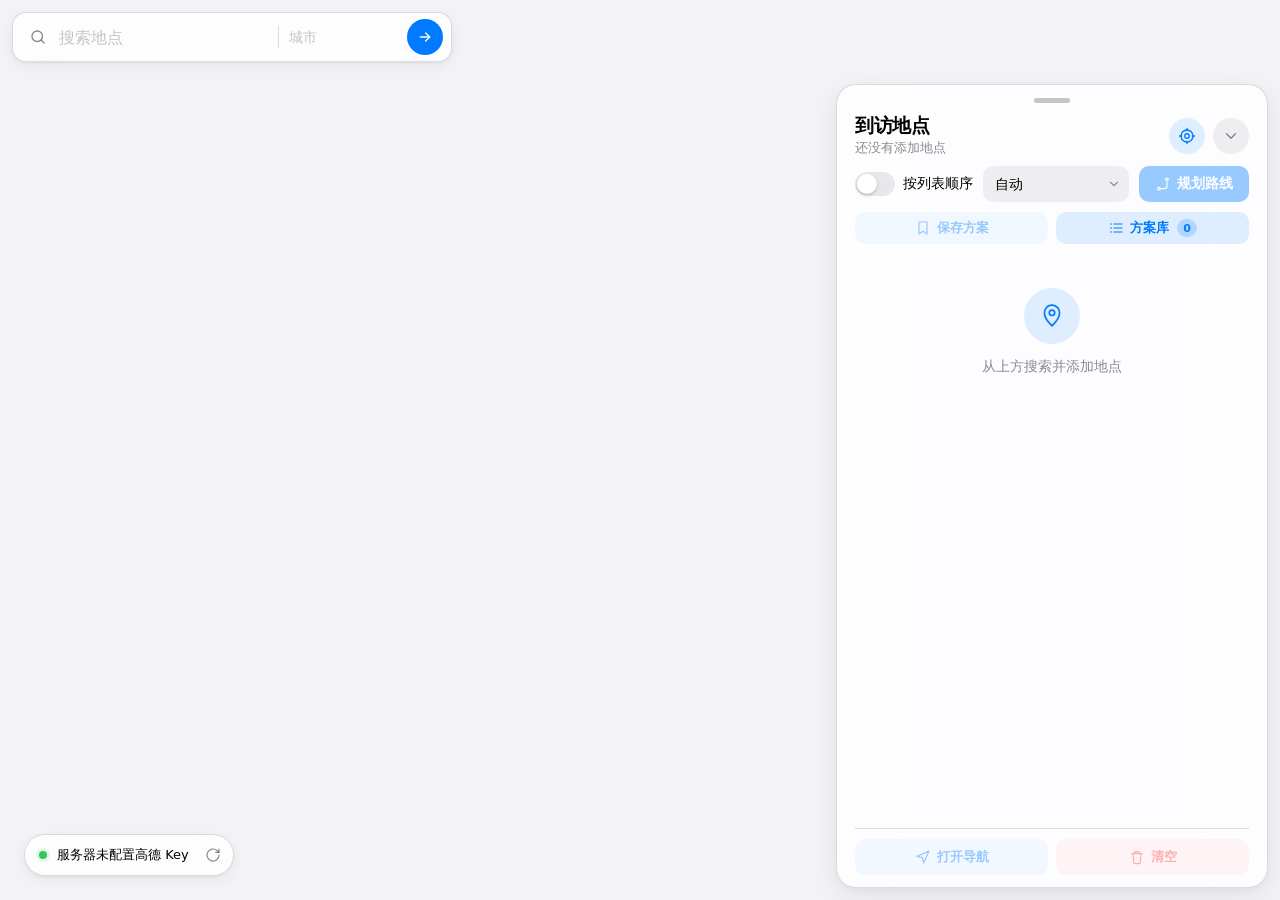
<file: index.html>
<!doctype html>
<html lang="zh-CN">
  <head>
    <meta charset="utf-8" />
    <meta name="viewport" content="width=device-width, initial-scale=1" />
    <title>PinPath · 多点路线规划</title>
    <link rel="icon" type="image/png" sizes="32x32" href="./icons/icon-32.png" />
    <link rel="apple-touch-icon" sizes="180x180" href="./icons/icon-180.png" />
    <meta http-equiv="refresh" content="0; url=./route-planner.html" />
  </head>
  <body>
    <p><a href="./route-planner.html">打开 PinPath</a></p>
  </body>
</html>
</file>
<file: route-planner.css>
/* =========================================================================
   Apple Maps 风格 设计系统
   ========================================================================= */
:root {
  color-scheme: light dark;

  /* —— Apple System Colors (Light) —— */
  --label: #000;
  --label-secondary: rgba(60, 60, 67, 0.6);
  --label-tertiary: rgba(60, 60, 67, 0.3);
  --separator: rgba(60, 60, 67, 0.18);
  --separator-opaque: rgba(198, 198, 200, 1);

  --bg-base: #f2f2f7;             /* 系统分组背景 */
  --bg-elevated: #ffffff;
  --bg-tinted-fill: rgba(120, 120, 128, 0.12);  /* 输入框 / 字段 */
  --bg-secondary-fill: rgba(120, 120, 128, 0.16);

  --panel-glass: rgba(255, 255, 255, 0.72);
  --panel-glass-strong: rgba(255, 255, 255, 0.86);
  --panel-glass-dark: rgba(28, 28, 30, 0.78);

  /* —— System Colors —— */
  --blue: #007aff;
  --blue-hover: #0a84ff;
  --green: #34c759;
  --red: #ff3b30;
  --orange: #ff9500;
  --yellow: #ffcc00;

  --blue-tint: rgba(0, 122, 255, 0.12);
  --red-tint: rgba(255, 59, 48, 0.12);
  --green-tint: rgba(52, 199, 89, 0.14);
  --orange-tint: rgba(255, 149, 0, 0.14);

  /* —— Radii —— */
  --r-sm: 8px;
  --r-md: 10px;
  --r-lg: 14px;
  --r-xl: 20px;
  --r-pill: 999px;

  /* —— Shadows —— */
  --shadow-sm: 0 1px 2px rgba(0, 0, 0, 0.04);
  --shadow-md: 0 1px 3px rgba(0, 0, 0, 0.06), 0 4px 14px rgba(0, 0, 0, 0.06);
  --shadow-lg: 0 8px 28px rgba(0, 0, 0, 0.08), 0 2px 6px rgba(0, 0, 0, 0.04);
  --shadow-sheet: 0 -8px 32px rgba(0, 0, 0, 0.08), 0 -1px 0 rgba(0, 0, 0, 0.04);
  --shadow-marker: 0 2px 6px rgba(0, 0, 0, 0.18), 0 4px 12px rgba(0, 0, 0, 0.16);

  /* —— Type —— */
  --font:
    -apple-system, BlinkMacSystemFont, "SF Pro Text", "SF Pro Display",
    "PingFang SC", "Hiragino Sans GB", "Helvetica Neue", "Microsoft YaHei",
    system-ui, sans-serif;

  /* —— Motion —— */
  --ease-apple: cubic-bezier(0.32, 0.72, 0, 1);
  --ease-out: cubic-bezier(0.16, 1, 0.3, 1);

  /* —— Layout —— */
  /* peek 高度 = 内容基线 + 设备底部安全区。
     基线 108 刚好容下 grip + h1 + summary + 12px 底 padding，
     iPhone 刘海机会自动 +34px，Android 上收紧到 108 不浪费空间。 */
  --sheet-peek-height: calc(108px + env(safe-area-inset-bottom));
  --sheet-mid-height: 62dvh;
  --sheet-full-height: calc(100dvh - 88px);
  --current-sheet-height: var(--sheet-mid-height);

  font-family: var(--font);
  -webkit-font-smoothing: antialiased;
  -moz-osx-font-smoothing: grayscale;
  text-rendering: optimizeLegibility;
}

/* —— Dark Mode —— */
@media (prefers-color-scheme: dark) {
  :root {
    --label: #fff;
    --label-secondary: rgba(235, 235, 245, 0.6);
    --label-tertiary: rgba(235, 235, 245, 0.3);
    --separator: rgba(84, 84, 88, 0.65);
    --separator-opaque: rgba(56, 56, 58, 1);

    --bg-base: #000;
    --bg-elevated: #1c1c1e;
    --bg-tinted-fill: rgba(118, 118, 128, 0.24);
    --bg-secondary-fill: rgba(118, 118, 128, 0.32);

    --panel-glass: rgba(28, 28, 30, 0.78);
    --panel-glass-strong: rgba(28, 28, 30, 0.92);

    --blue: #0a84ff;
    --green: #30d158;
    --red: #ff453a;
    --orange: #ff9f0a;

    --blue-tint: rgba(10, 132, 255, 0.22);
    --red-tint: rgba(255, 69, 58, 0.22);
    --green-tint: rgba(48, 209, 88, 0.22);
    --orange-tint: rgba(255, 159, 10, 0.22);

    --shadow-sm: 0 1px 2px rgba(0, 0, 0, 0.32);
    --shadow-md: 0 1px 3px rgba(0, 0, 0, 0.4), 0 6px 18px rgba(0, 0, 0, 0.36);
    --shadow-lg: 0 10px 32px rgba(0, 0, 0, 0.5), 0 2px 8px rgba(0, 0, 0, 0.32);
    --shadow-sheet: 0 -10px 40px rgba(0, 0, 0, 0.5);
  }
}

/* =========================================================================
   Reset
   ========================================================================= */
* { box-sizing: border-box; }

html, body {
  width: 100%;
  height: 100%;
  margin: 0;
  color: var(--label);
  background: var(--bg-base);
  overflow: hidden;
}

button, input, select, textarea {
  font: inherit;
  color: inherit;
}

button { border: 0; background: none; cursor: pointer; padding: 0; }

/* 防 iOS Safari 上 SVG 吞 click 事件：让所有按钮内的图标透传点击 */
button > svg,
button > span > svg,
.icon-button svg,
.text-button svg,
.mini-button svg,
.sheet-collapse-button svg,
.sheet-grip-button svg {
  pointer-events: none;
}

input, select { outline: none; }

@media (prefers-reduced-motion: reduce) {
  * {
    animation-duration: 0.001ms !important;
    transition-duration: 0.001ms !important;
  }
}

/* =========================================================================
   App Shell
   ========================================================================= */
.app-shell {
  position: relative;
  width: 100vw;
  height: 100dvh;
  background: var(--bg-base);
  overflow: hidden;
}

.map-stage {
  position: absolute;
  inset: 0;
}

/* =========================================================================
   Top Search Panel — Apple 胶囊状玻璃搜索条
   ========================================================================= */
.top-panel {
  position: absolute;
  z-index: 20;
  top: max(12px, env(safe-area-inset-top));
  left: 12px;
  right: 12px;
}

.search-form {
  display: grid;
  grid-template-columns: 22px 1fr 1px minmax(72px, 26%) 36px;
  align-items: center;
  gap: 10px;
  height: 50px;
  padding: 0 8px 0 14px;
  background: var(--panel-glass-strong);
  -webkit-backdrop-filter: saturate(180%) blur(28px);
  backdrop-filter: saturate(180%) blur(28px);
  border: 0.5px solid var(--separator);
  border-radius: var(--r-lg);
  box-shadow: var(--shadow-md);
}

.search-form-icon {
  width: 22px;
  height: 22px;
  color: var(--label-secondary);
  display: inline-flex;
  align-items: center;
  justify-content: center;
}

.search-form-icon svg { width: 18px; height: 18px; }

.search-form-divider {
  width: 1px;
  height: 22px;
  background: var(--separator);
}

.search-input,
.city-input {
  min-width: 0;
  height: 100%;
  padding: 0;
  border: 0;
  background: transparent;
  font-size: 16px;          /* iOS 防自动缩放 */
  color: var(--label);
}

.search-input::placeholder,
.city-input::placeholder {
  color: var(--label-tertiary);
}

.search-input::-webkit-search-cancel-button {
  -webkit-appearance: none;
  appearance: none;
}

.city-input { font-size: 14px; }

/* —— 搜索结果下拉 —— */
.search-results {
  margin-top: 8px;
  max-height: 38dvh;
  overflow: auto;
  background: var(--panel-glass-strong);
  -webkit-backdrop-filter: saturate(180%) blur(28px);
  backdrop-filter: saturate(180%) blur(28px);
  border: 0.5px solid var(--separator);
  border-radius: var(--r-lg);
  box-shadow: var(--shadow-lg);
  /* 顶部不留 padding，避免 sticky 工具栏上方出现 4px 漏边
     让列表内容透出（滑动时眼花的根因） */
  padding: 0 4px 4px 4px;
}

/* —— 顶部 sticky 工具栏：候选数 + 收起按钮 —— */
.search-results-toolbar {
  position: sticky;
  top: 0;
  z-index: 1;
  display: flex;
  align-items: center;
  justify-content: space-between;
  gap: 8px;
  padding: 8px 6px 8px 12px;
  background: var(--panel-glass-strong);
  -webkit-backdrop-filter: saturate(180%) blur(28px);
  backdrop-filter: saturate(180%) blur(28px);
  border-bottom: 0.5px solid var(--separator);
  /* 用左右负 margin 把工具栏铺到整条宽度；顶部不再 -4px */
  margin: 0 -4px 4px -4px;
  border-top-left-radius: var(--r-lg);
  border-top-right-radius: var(--r-lg);
}

.search-results-count {
  font-size: 12px;
  color: var(--label-secondary);
  font-weight: 500;
  letter-spacing: -0.1px;
  overflow: hidden;
  text-overflow: ellipsis;
  white-space: nowrap;
}

.search-results-close {
  flex-shrink: 0;
  width: 30px;
  height: 30px;
  display: inline-flex;
  align-items: center;
  justify-content: center;
  border-radius: 50%;
  background: var(--bg-tinted-fill);
  color: var(--label-secondary);
  transition: background 150ms var(--ease-out),
              transform 220ms var(--ease-apple);
}

.search-results-close svg { width: 16px; height: 16px; }

@media (hover: hover) {
  .search-results-close:hover { background: var(--bg-secondary-fill); color: var(--label); }
}
.search-results-close:active { transform: scale(0.92); }

/* —— 触底加载 sentinel：加载中 / 没有更多 —— */
.search-results-sentinel {
  display: flex;
  align-items: center;
  justify-content: center;
  gap: 8px;
  padding: 14px 12px;
  font-size: 12.5px;
  color: var(--label-secondary);
  letter-spacing: 0.1px;
}

.search-results-sentinel.end {
  color: var(--label-tertiary);
  font-size: 11.5px;
}

.search-spinner {
  width: 14px;
  height: 14px;
  border-radius: 50%;
  border: 1.5px solid var(--separator);
  border-top-color: var(--blue);
  animation: search-spin 0.85s linear infinite;
}

@keyframes search-spin {
  to { transform: rotate(360deg); }
}

@media (prefers-reduced-motion: reduce) {
  .search-spinner { animation-duration: 1.6s; }
}

.result-item {
  width: 100%;
  display: grid;
  grid-template-columns: 32px 1fr auto;
  gap: 12px;
  align-items: center;
  padding: 12px 12px;
  color: var(--label);
  background: transparent;
  border-radius: var(--r-md);
  text-align: left;
  transition: background 120ms var(--ease-out);
}

.result-item::before {
  content: "";
  width: 32px;
  height: 32px;
  border-radius: 50%;
  background: var(--blue-tint);
  background-image: url("data:image/svg+xml;utf8,<svg xmlns='http://www.w3.org/2000/svg' viewBox='0 0 24 24' fill='none' stroke='%23007aff' stroke-width='1.8' stroke-linecap='round' stroke-linejoin='round'><path d='M12 21s7-6.5 7-12a7 7 0 1 0-14 0c0 5.5 7 12 7 12Z'/><circle cx='12' cy='9' r='2.5'/></svg>");
  background-repeat: no-repeat;
  background-position: center;
  background-size: 18px 18px;
}

@media (hover: hover) {
  .result-item:hover { background: var(--bg-tinted-fill); }
}
.result-item:active { background: var(--bg-secondary-fill); }

.result-title {
  font-size: 15px;
  font-weight: 600;
  color: var(--label);
  display: block;
  line-height: 1.3;
}

.result-meta {
  display: block;
  margin-top: 2px;
  color: var(--label-secondary);
  font-size: 13px;
  line-height: 1.35;
  overflow: hidden;
  text-overflow: ellipsis;
  white-space: nowrap;
}

.result-item .text-button {
  height: 28px;
  min-height: 28px;
  padding: 0 12px;
  font-size: 13px;
  background: var(--blue-tint);
  color: var(--blue);
  border-radius: var(--r-pill);
  pointer-events: none;     /* 整行点击 */
}

/* =========================================================================
   Status Strip — 浮动 toast 胶囊
   ========================================================================= */
.status-strip {
  position: absolute;
  z-index: 18;
  left: 12px;
  right: 12px;
  bottom: calc(var(--current-sheet-height) + 12px);
  display: inline-flex;
  align-items: center;
  gap: 10px;
  width: max-content;
  max-width: calc(100% - 24px);
  margin: 0 auto;
  min-height: 36px;
  padding: 6px 6px 6px 14px;
  background: var(--panel-glass-strong);
  -webkit-backdrop-filter: saturate(180%) blur(28px);
  backdrop-filter: saturate(180%) blur(28px);
  border: 0.5px solid var(--separator);
  color: var(--label);
  border-radius: var(--r-pill);
  box-shadow: var(--shadow-md);
  font-size: 13px;
  font-weight: 500;
  transition:
    bottom 360ms var(--ease-apple),
    opacity 220ms var(--ease-out),
    transform 360ms var(--ease-apple);
}

.status-dot {
  width: 8px;
  height: 8px;
  border-radius: 50%;
  background: var(--green);
  box-shadow: 0 0 0 3px var(--green-tint);
  flex-shrink: 0;
}

#status-text {
  white-space: nowrap;
  overflow: hidden;
  text-overflow: ellipsis;
}

.status-strip .text-button.ghost {
  width: 28px;
  height: 28px;
  min-height: 28px;
  padding: 0;
  background: transparent;
  color: var(--label-secondary);
}

.status-strip .text-button.ghost svg { width: 16px; height: 16px; }

@media (hover: hover) {
  .status-strip .text-button.ghost:hover { background: var(--bg-tinted-fill); }
}

/* =========================================================================
   Bottom Sheet
   ========================================================================= */
.bottom-sheet {
  position: absolute;
  z-index: 19;
  left: 0;
  right: 0;
  bottom: 0;
  height: var(--current-sheet-height);
  display: flex;
  flex-direction: column;
  overflow: hidden;
  padding: 4px 18px max(12px, env(safe-area-inset-bottom));
  background: var(--panel-glass-strong);
  -webkit-backdrop-filter: saturate(180%) blur(32px);
  backdrop-filter: saturate(180%) blur(32px);
  border-top: 0.5px solid var(--separator);
  border-top-left-radius: var(--r-xl);
  border-top-right-radius: var(--r-xl);
  box-shadow: var(--shadow-sheet);
  transition: height 360ms var(--ease-apple);
}

/* —— 三档高度切换 —— */
.app-shell.sheet-peek { --current-sheet-height: var(--sheet-peek-height); }
.app-shell.sheet-full { --current-sheet-height: var(--sheet-full-height); }

.sheet-grip-button {
  display: flex;
  justify-content: center;
  align-items: center;
  width: 100%;
  height: 22px;
  background: transparent;
}

.sheet-grip {
  width: 36px;
  height: 5px;
  background: var(--separator-opaque);
  border-radius: var(--r-pill);
  transition: background 150ms var(--ease-out), transform 200ms var(--ease-out);
}

@media (hover: hover) {
  .sheet-grip-button:hover .sheet-grip { background: var(--label-tertiary); transform: scaleX(1.1); }
}

.sheet-header {
  display: flex;
  align-items: center;
  justify-content: space-between;
  gap: 12px;
  padding: 4px 0 10px;
}

.sheet-title { min-width: 0; }

.sheet-header h1 {
  margin: 0;
  font-size: 19px;
  font-weight: 700;
  letter-spacing: -0.4px;
  line-height: 1.15;
  color: var(--label);
}

#route-summary {
  margin: 3px 0 0;
  color: var(--label-secondary);
  font-size: 12.5px;
  line-height: 1.3;
  overflow: hidden;
  text-overflow: ellipsis;
  white-space: nowrap;
}

.header-actions {
  display: flex;
  align-items: center;
  gap: 8px;
  flex-shrink: 0;
}

.sheet-collapse-button {
  width: 36px;
  height: 36px;
  display: inline-flex;
  align-items: center;
  justify-content: center;
  border-radius: 50%;
  background: var(--bg-tinted-fill);
  color: var(--label-secondary);
  transition: background 150ms var(--ease-out), transform 360ms var(--ease-apple);
}

.sheet-collapse-button svg { width: 18px; height: 18px; }

@media (hover: hover) {
  .sheet-collapse-button:hover { background: var(--bg-secondary-fill); }
}
.sheet-collapse-button:active { transform: scale(0.93); }

/* —— peek 折叠态 —— */
.app-shell.sheet-peek .route-options,
.app-shell.sheet-peek .stop-list,
.app-shell.sheet-peek .plan-bar,
.app-shell.sheet-peek .sheet-actions {
  display: none;
}

.app-shell.sheet-peek .sheet-collapse-button svg {
  transform: rotate(180deg);
}

/* —— full 全屏态 —— */
.app-shell.sheet-full .status-strip {
  opacity: 0;
  pointer-events: none;
  transform: translateY(8px);
}

/* =========================================================================
   Route Options
   ========================================================================= */
.route-options {
  display: grid;
  grid-template-columns: auto 1fr auto;
  align-items: center;
  gap: 10px;
}

/* —— iOS 风格开关 —— */
.switch-line {
  position: relative;
  display: inline-flex;
  align-items: center;
  gap: 8px;
  cursor: pointer;
  user-select: none;
  -webkit-user-select: none;
}

.switch-line input {
  position: absolute;
  width: 1px;
  height: 1px;
  padding: 0;
  margin: -1px;
  overflow: hidden;
  clip: rect(0 0 0 0);
  white-space: nowrap;
  border: 0;
}

.switch-track {
  position: relative;
  width: 40px;
  height: 24px;
  background: var(--bg-secondary-fill);
  border-radius: var(--r-pill);
  transition: background 250ms var(--ease-apple);
  flex-shrink: 0;
}

.switch-thumb {
  position: absolute;
  top: 2px;
  left: 2px;
  width: 20px;
  height: 20px;
  background: #fff;
  border-radius: 50%;
  box-shadow: 0 1px 2px rgba(0, 0, 0, 0.15), 0 2px 4px rgba(0, 0, 0, 0.1);
  transition: transform 250ms var(--ease-apple);
}

.switch-line input:checked ~ .switch-track {
  background: var(--green);
}

.switch-line input:checked ~ .switch-track .switch-thumb {
  transform: translateX(16px);
}

.switch-line input:focus-visible ~ .switch-track {
  box-shadow: 0 0 0 3px var(--blue-tint);
}

.switch-label {
  font-size: 14px;
  color: var(--label);
  font-weight: 500;
}

/* —— Mode Select —— */
.mode-select {
  height: 36px;
  padding: 0 32px 0 12px;
  background: var(--bg-tinted-fill);
  border: 0;
  border-radius: var(--r-md);
  font-size: 14px;
  font-weight: 500;
  color: var(--label);
  appearance: none;
  -webkit-appearance: none;
  background-image: url("data:image/svg+xml;utf8,<svg xmlns='http://www.w3.org/2000/svg' viewBox='0 0 24 24' fill='none' stroke='%238E8E93' stroke-width='2' stroke-linecap='round' stroke-linejoin='round'><polyline points='6 9 12 15 18 9'/></svg>");
  background-repeat: no-repeat;
  background-position: right 8px center;
  background-size: 14px;
  cursor: pointer;
  transition: background-color 150ms var(--ease-out);
}

@media (hover: hover) {
  .mode-select:hover { background-color: var(--bg-secondary-fill); }
}

/* =========================================================================
   Buttons — Apple 三态：solid / tinted / ghost
   ========================================================================= */
.solid-button,
.icon-button,
.text-button {
  display: inline-flex;
  align-items: center;
  justify-content: center;
  gap: 6px;
  white-space: nowrap;
  font-weight: 600;
  border-radius: var(--r-md);
  transition: background 150ms var(--ease-out),
              color 150ms var(--ease-out),
              transform 220ms var(--ease-apple),
              opacity 150ms var(--ease-out);
}

.solid-button {
  height: 36px;
  padding: 0 16px;
  background: var(--blue);
  color: #fff;
  font-size: 14px;
  box-shadow: 0 1px 2px rgba(0, 122, 255, 0.18), 0 4px 12px rgba(0, 122, 255, 0.18);
}

.solid-button svg { width: 16px; height: 16px; }

@media (hover: hover) {
  .solid-button:hover { background: var(--blue-hover); }
}
.solid-button:active { transform: scale(0.96); }
.solid-button:disabled {
  opacity: 0.45;
  cursor: not-allowed;
  box-shadow: none;
  transform: none;
}

.solid-button:focus-visible {
  outline: 0;
  box-shadow: 0 0 0 3px var(--blue-tint),
              0 1px 2px rgba(0, 122, 255, 0.18),
              0 4px 12px rgba(0, 122, 255, 0.18);
}

/* —— Tinted (圆形图标按钮) —— */
.icon-button.tinted {
  width: 36px;
  height: 36px;
  border-radius: 50%;
  background: var(--blue-tint);
  color: var(--blue);
}

.icon-button.tinted svg { width: 18px; height: 18px; }

@media (hover: hover) {
  .icon-button.tinted:hover { background: rgba(0, 122, 255, 0.18); }
}
.icon-button.tinted:active { transform: scale(0.93); }

/* —— Search submit (圆形蓝色提交) —— */
.icon-button.primary {
  width: 36px;
  height: 36px;
  border-radius: 50%;
  background: var(--blue);
  color: #fff;
}

.icon-button.primary svg { width: 16px; height: 16px; }

@media (hover: hover) {
  .icon-button.primary:hover { background: var(--blue-hover); }
}
.icon-button.primary:active { transform: scale(0.92); }

/* —— Text button (Apple 标准 tinted text) —— */
.text-button {
  min-height: 36px;
  padding: 0 14px;
  font-size: 14px;
  color: var(--blue);
  background: var(--blue-tint);
}

.text-button svg { width: 16px; height: 16px; }

@media (hover: hover) {
  .text-button:hover { background: rgba(0, 122, 255, 0.18); }
}
.text-button:active { transform: scale(0.97); }

.text-button.danger {
  color: var(--red);
  background: var(--red-tint);
}

@media (hover: hover) {
  .text-button.danger:hover { background: rgba(255, 59, 48, 0.2); }
}

.text-button:disabled,
.solid-button:disabled {
  opacity: 0.4;
  cursor: not-allowed;
}
.text-button:disabled { transform: none; }

/* =========================================================================
   Plan Bar
   ========================================================================= */
.plan-bar {
  display: grid;
  grid-template-columns: 1fr 1fr;
  gap: 8px;
  margin-top: 10px;
}

.plan-bar .text-button {
  width: 100%;
  height: 32px;
  min-height: 32px;
  font-size: 13px;
}

.plan-count {
  display: inline-flex;
  align-items: center;
  justify-content: center;
  min-width: 20px;
  height: 18px;
  padding: 0 6px;
  margin-left: 2px;
  background: rgba(0, 122, 255, 0.2);
  color: var(--blue);
  border-radius: var(--r-pill);
  font-size: 11px;
  font-weight: 700;
  font-variant-numeric: tabular-nums;
}

/* =========================================================================
   Stop List
   ========================================================================= */
.stop-list {
  flex: 1;
  min-height: 0;
  margin-top: 8px;
  overflow: auto;
  scrollbar-width: thin;
  -webkit-overflow-scrolling: touch;
}

.stop-list::-webkit-scrollbar { width: 6px; }
.stop-list::-webkit-scrollbar-thumb {
  background: var(--separator);
  border-radius: var(--r-pill);
}

.empty-state {
  padding: 36px 16px;
  color: var(--label-secondary);
  text-align: center;
  font-size: 14px;
  line-height: 1.5;
}

.empty-state::before {
  content: "";
  display: block;
  width: 56px;
  height: 56px;
  margin: 0 auto 12px;
  border-radius: 50%;
  background: var(--blue-tint);
  background-image: url("data:image/svg+xml;utf8,<svg xmlns='http://www.w3.org/2000/svg' viewBox='0 0 24 24' fill='none' stroke='%23007aff' stroke-width='1.6' stroke-linecap='round' stroke-linejoin='round'><path d='M12 21s7-6.5 7-12a7 7 0 1 0-14 0c0 5.5 7 12 7 12Z'/><circle cx='12' cy='9' r='2.5'/></svg>");
  background-repeat: no-repeat;
  background-position: center;
  background-size: 26px 26px;
}

.stop-row {
  display: grid;
  grid-template-columns: 28px 1fr auto;
  align-items: center;
  column-gap: 10px;
  padding: 9px 4px 9px 0;
  border-bottom: 0.5px solid var(--separator);
  position: relative;
}

.stop-row:last-child { border-bottom: 0; }

/* —— 左侧序号圆 + 连接线 —— */
.stop-index {
  display: inline-flex;
  align-items: center;
  justify-content: center;
  width: 28px;
  height: 28px;
  color: #fff;
  font-size: 12.5px;
  font-weight: 700;
  font-variant-numeric: tabular-nums;
  background: var(--blue);
  border: 2px solid var(--bg-elevated);
  border-radius: 50%;
  box-shadow: var(--shadow-marker);
  position: relative;
  z-index: 1;
}

.stop-row:not(:last-child)::after {
  content: "";
  position: absolute;
  left: 13px;        /* 28px 圆中心：(28-2)/2 */
  top: 38px;         /* padding-top 9 + 28 + 1 gap */
  bottom: -1px;
  width: 2px;
  background: var(--separator);
  border-radius: 1px;
  pointer-events: none;
  z-index: 0;
}

.stop-index.start {
  background: var(--green);
  font-size: 11.5px;
}

.stop-index.priority {
  background: var(--orange);
}

/* —— 中间标题 + 地址（单行省略） —— */
.stop-row > span:nth-child(2) {
  min-width: 0;
  display: flex;
  flex-direction: column;
  padding-right: 4px;
}

.stop-title {
  font-size: 14.5px;
  font-weight: 600;
  color: var(--label);
  line-height: 1.25;
  letter-spacing: -0.1px;
  overflow: hidden;
  text-overflow: ellipsis;
  white-space: nowrap;
}

.stop-meta {
  margin-top: 2px;
  color: var(--label-secondary);
  font-size: 12px;
  line-height: 1.3;
  overflow: hidden;
  text-overflow: ellipsis;
  white-space: nowrap;
}

/* —— 右侧控制按钮组（同行） —— */
.stop-controls {
  display: flex;
  gap: 4px;
  flex-shrink: 0;
}

.mini-button {
  display: inline-flex;
  align-items: center;
  justify-content: center;
  gap: 5px;
  width: 28px;
  height: 28px;
  padding: 0;
  color: var(--label-secondary);
  background: var(--bg-tinted-fill);
  border-radius: var(--r-sm);
  transition: background 150ms var(--ease-out),
              color 150ms var(--ease-out),
              transform 220ms var(--ease-apple);
}

.mini-button svg { width: 14px; height: 14px; }

@media (hover: hover) {
  .mini-button:hover {
    background: var(--bg-secondary-fill);
    color: var(--label);
  }
}
.mini-button:active { transform: scale(0.9); }

.mini-button.priority-on {
  color: var(--orange);
  background: var(--orange-tint);
}

.mini-button.origin-on {
  color: var(--green);
  background: var(--green-tint);
}

.mini-button:disabled {
  opacity: 0.4;
  cursor: not-allowed;
}

/* =========================================================================
   Map Markers
   ========================================================================= */
.stop-marker {
  display: inline-flex;
  align-items: center;
  justify-content: center;
  min-width: 32px;
  height: 32px;
  padding: 0 8px;
  color: #fff;
  font-size: 13px;
  font-weight: 700;
  font-variant-numeric: tabular-nums;
  background: var(--blue);
  border: 2.5px solid #fff;
  border-radius: var(--r-pill);
  box-shadow: var(--shadow-marker);
  letter-spacing: -0.2px;
}

.stop-marker.start {
  background: var(--green);
}

.stop-marker.priority {
  background: var(--orange);
}

/* —— 搜索结果候选标记（红色，与已添加蓝/绿/橙 stop-marker 区分） —— */
.search-marker {
  display: inline-flex;
  align-items: center;
  justify-content: center;
  width: 30px;
  height: 30px;
  color: #fff;
  font-size: 13px;
  font-weight: 700;
  font-variant-numeric: tabular-nums;
  background: var(--red);
  border: 2.5px solid #fff;
  border-radius: 50%;
  box-shadow: 0 4px 14px rgba(255, 59, 48, 0.4),
              0 1px 3px rgba(0, 0, 0, 0.2);
  cursor: pointer;
  transform-origin: 50% 100%;
  transition: transform 200ms var(--ease-apple),
              box-shadow 200ms var(--ease-out);
  animation: search-pin-drop 360ms var(--ease-apple) both;
}

@media (hover: hover) {
  .search-marker:hover {
    transform: translateY(-2px) scale(1.1);
    box-shadow: 0 8px 22px rgba(255, 59, 48, 0.5),
                0 2px 4px rgba(0, 0, 0, 0.25);
  }
}

.search-marker:active {
  transform: scale(0.92);
  transition-duration: 80ms;
}

@keyframes search-pin-drop {
  0% {
    transform: translateY(-26px) scale(0.4);
    opacity: 0;
  }
  60% {
    transform: translateY(3px) scale(1.08);
    opacity: 1;
  }
  100% {
    transform: translateY(0) scale(1);
    opacity: 1;
  }
}

@media (prefers-reduced-motion: reduce) {
  .search-marker { animation: none; }
}

/* —— 用户当前位置脉冲点 —— */
.locate-marker {
  position: relative;
  width: 22px;
  height: 22px;
  pointer-events: none;
}

.locate-dot {
  position: absolute;
  inset: 0;
  margin: auto;
  width: 16px;
  height: 16px;
  background: var(--blue);
  border: 2.5px solid #fff;
  border-radius: 50%;
  box-shadow: 0 2px 10px rgba(0, 122, 255, 0.4);
}

.locate-dot::after {
  content: "";
  position: absolute;
  inset: -8px;
  border: 2px solid var(--blue);
  border-radius: 50%;
  opacity: 0.5;
  animation: locate-pulse 2.4s var(--ease-apple) infinite;
}

@keyframes locate-pulse {
  0% {
    transform: scale(0.6);
    opacity: 0.65;
  }
  100% {
    transform: scale(2);
    opacity: 0;
  }
}

/* =========================================================================
   Sheet Actions
   ========================================================================= */
.sheet-actions {
  display: grid;
  grid-template-columns: 1fr 1fr;
  gap: 8px;
  padding-top: 10px;
  border-top: 0.5px solid var(--separator);
  margin-top: 4px;
}

.sheet-actions .text-button {
  width: 100%;
  height: 36px;
  min-height: 36px;
  font-size: 13px;
}

/* =========================================================================
   Plan Dialog (保存/方案库)
   ========================================================================= */
.plan-dialog {
  width: min(440px, calc(100vw - 32px));
  max-height: min(78dvh, 580px);
  padding: 0;
  border: 0;
  border-radius: var(--r-xl);
  background: var(--bg-elevated);
  color: var(--label);
  box-shadow: 0 32px 80px rgba(0, 0, 0, 0.18), 0 8px 24px rgba(0, 0, 0, 0.08);
  overflow: hidden;
}

.plan-dialog::backdrop {
  background: rgba(0, 0, 0, 0.32);
  -webkit-backdrop-filter: blur(8px);
  backdrop-filter: blur(8px);
}

.plan-form {
  display: grid;
  gap: 16px;
  padding: 20px;
}

.plan-form h2 {
  margin: 0;
  font-size: 19px;
  font-weight: 700;
  letter-spacing: -0.3px;
  color: var(--label);
}

.plan-form label {
  display: grid;
  gap: 6px;
}

.plan-form label > span {
  color: var(--label-secondary);
  font-size: 13px;
  font-weight: 600;
  letter-spacing: -0.1px;
}

.plan-form input[type="text"] {
  height: 44px;
  padding: 0 14px;
  background: var(--bg-tinted-fill);
  border: 0;
  border-radius: var(--r-md);
  font-size: 15px;
  color: var(--label);
  transition: background 150ms var(--ease-out), box-shadow 150ms var(--ease-out);
}

.plan-form input[type="text"]::placeholder { color: var(--label-tertiary); }

.plan-form input[type="text"]:focus {
  background: var(--bg-elevated);
  box-shadow: 0 0 0 3px var(--blue-tint), inset 0 0 0 1.5px var(--blue);
}

.plan-message {
  margin: 0;
  color: var(--label-secondary);
  font-size: 12px;
  line-height: 1.45;
  min-height: 16px;
}

.plan-message.error { color: var(--red); }

.plan-actions {
  display: flex;
  justify-content: flex-end;
  gap: 8px;
  padding-top: 4px;
}

.plan-actions.single { justify-content: flex-end; }

.plan-actions .text-button { min-width: 76px; }
.plan-actions .solid-button { min-width: 90px; }

.plan-list {
  max-height: 50dvh;
  overflow: auto;
  display: grid;
  gap: 8px;
  padding: 2px;
}

.plan-empty {
  padding: 32px 12px;
  color: var(--label-secondary);
  text-align: center;
  font-size: 14px;
}

.plan-row {
  display: grid;
  grid-template-columns: 1fr auto;
  gap: 12px;
  align-items: center;
  padding: 12px 14px;
  background: var(--bg-tinted-fill);
  border-radius: var(--r-md);
  transition: background 150ms var(--ease-out);
}

@media (hover: hover) {
  .plan-row:hover { background: var(--bg-secondary-fill); }
}

.plan-row-main {
  min-width: 0;
  display: grid;
  gap: 3px;
}

.plan-row-title {
  font-size: 15px;
  font-weight: 600;
  color: var(--label);
  overflow: hidden;
  text-overflow: ellipsis;
  white-space: nowrap;
  letter-spacing: -0.1px;
}

.plan-row-meta {
  color: var(--label-secondary);
  font-size: 12.5px;
  line-height: 1.4;
}

.plan-row-actions {
  display: flex;
  gap: 6px;
}

.plan-row-actions .mini-button {
  width: auto;
  height: 32px;
  padding: 0 12px;
  font-size: 13px;
  font-weight: 600;
  color: var(--blue);
  background: var(--blue-tint);
}

.plan-row-actions .mini-button.danger {
  color: var(--red);
  background: var(--red-tint);
}

@media (hover: hover) {
  .plan-row-actions .mini-button:hover { background: rgba(0, 122, 255, 0.2); }
  .plan-row-actions .mini-button.danger:hover { background: rgba(255, 59, 48, 0.2); }
}

/* =========================================================================
   Amap watermark — 缩小并低调
   ========================================================================= */
.amap-logo,
.amap-copyright {
  transform: scale(0.78);
  transform-origin: left bottom;
  opacity: 0.75;
}

/* =========================================================================
   Responsive — Tablet / Desktop
   ========================================================================= */
@media (min-width: 760px) {
  /* 桌面：sheet 改为右侧悬浮卡片，三档高度仍生效 */
  :root {
    --sheet-mid-height: calc(100dvh - 96px);
    --sheet-full-height: calc(100dvh - 96px);
  }

  .top-panel {
    right: auto;
    width: 440px;
  }

  .bottom-sheet {
    left: auto;
    width: 432px;
    bottom: 12px;
    right: 12px;
    border: 0.5px solid var(--separator);
    border-radius: var(--r-xl);
    box-shadow: var(--shadow-lg);
  }

  .status-strip {
    left: 24px;
    right: auto;
    bottom: 24px;
    margin: 0;
  }
}

/* —— 极小屏 —— */
@media (max-width: 380px) {
  .search-form {
    grid-template-columns: 22px 1fr 1px 64px 32px;
    gap: 8px;
    padding: 0 6px 0 12px;
  }

  .icon-button.primary {
    width: 32px;
    height: 32px;
  }

  .route-options {
    grid-template-columns: 1fr auto;
    gap: 8px;
  }

  .route-options .switch-line {
    grid-column: 1 / -1;
  }

  .bottom-sheet { padding-left: 14px; padding-right: 14px; }
  .sheet-header h1 { font-size: 18px; }

  .stop-row {
    grid-template-columns: 26px 1fr auto;
    column-gap: 8px;
  }
  .stop-index { width: 26px; height: 26px; font-size: 12px; }
  .stop-row:not(:last-child)::after { left: 12px; top: 36px; }
  .stop-controls { gap: 3px; }
  .stop-controls .mini-button { width: 26px; height: 26px; }
  .stop-controls .mini-button svg { width: 13px; height: 13px; }
}
</file>
